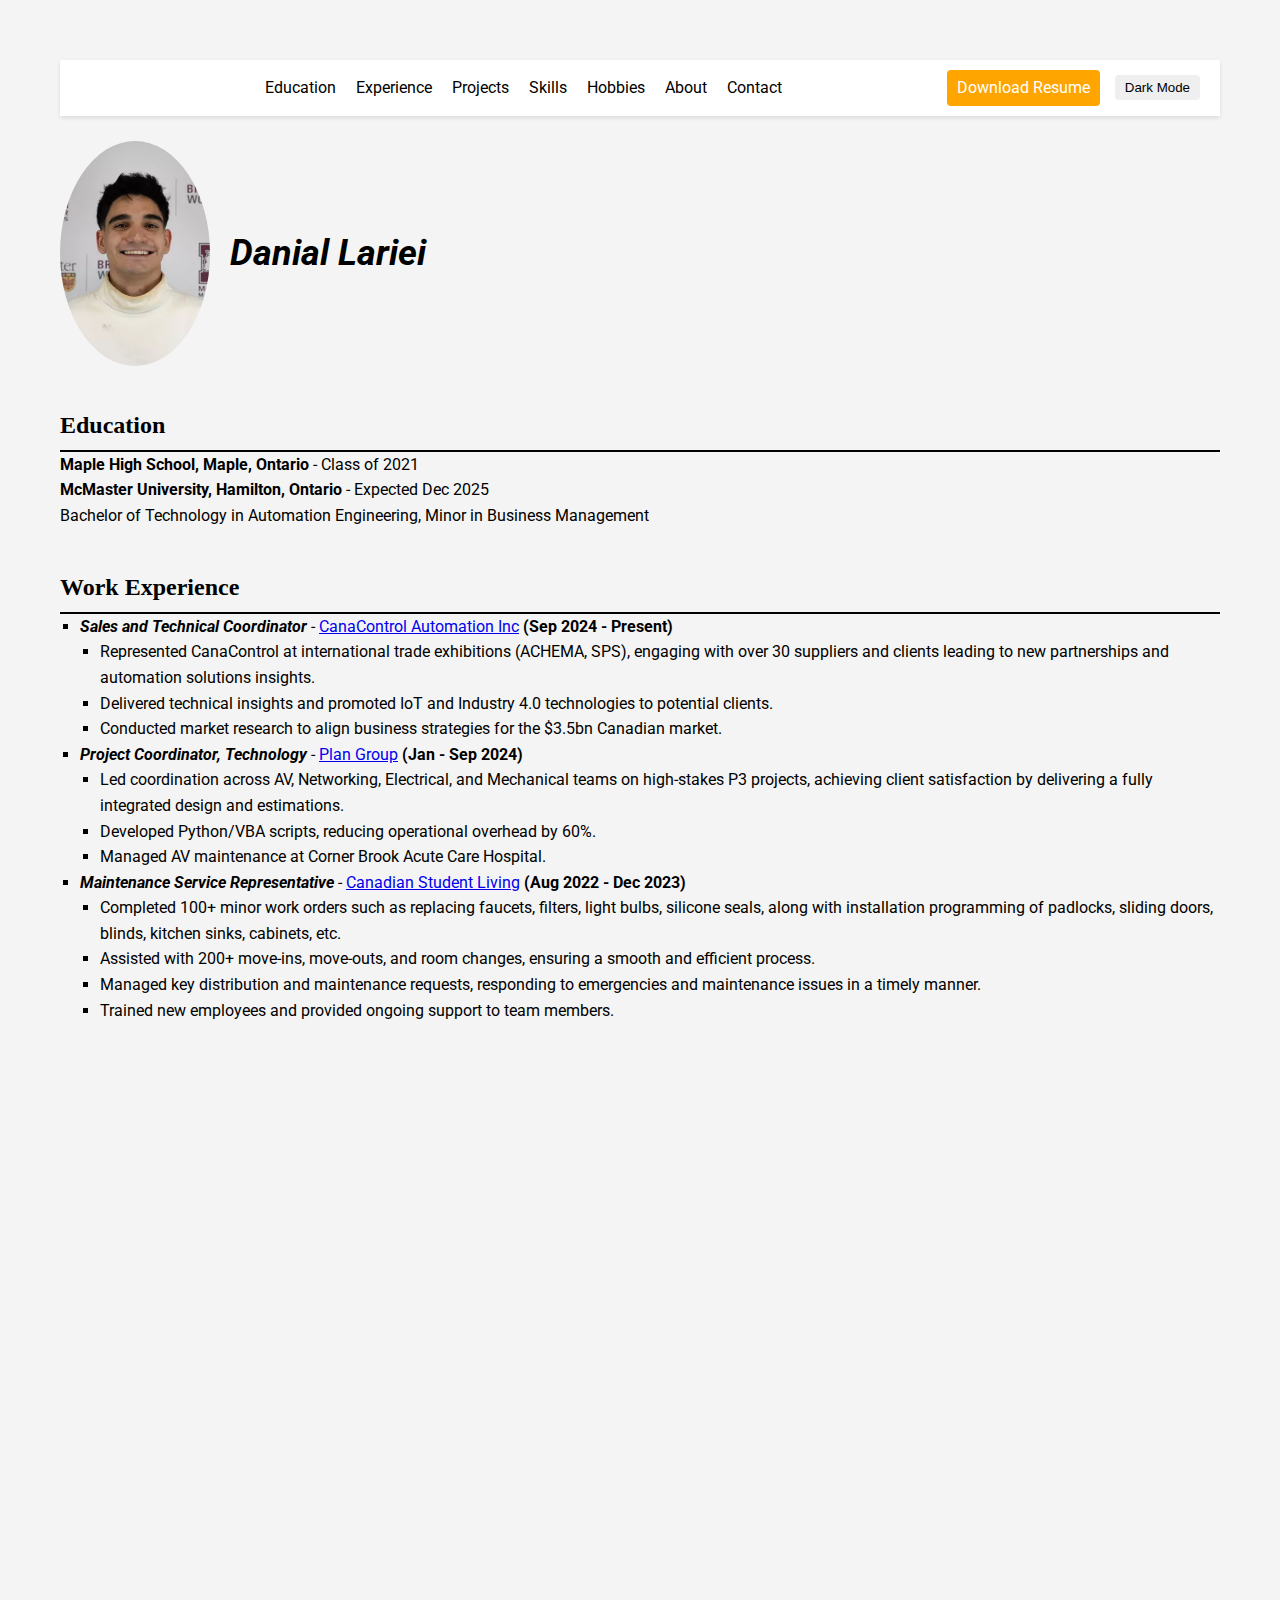
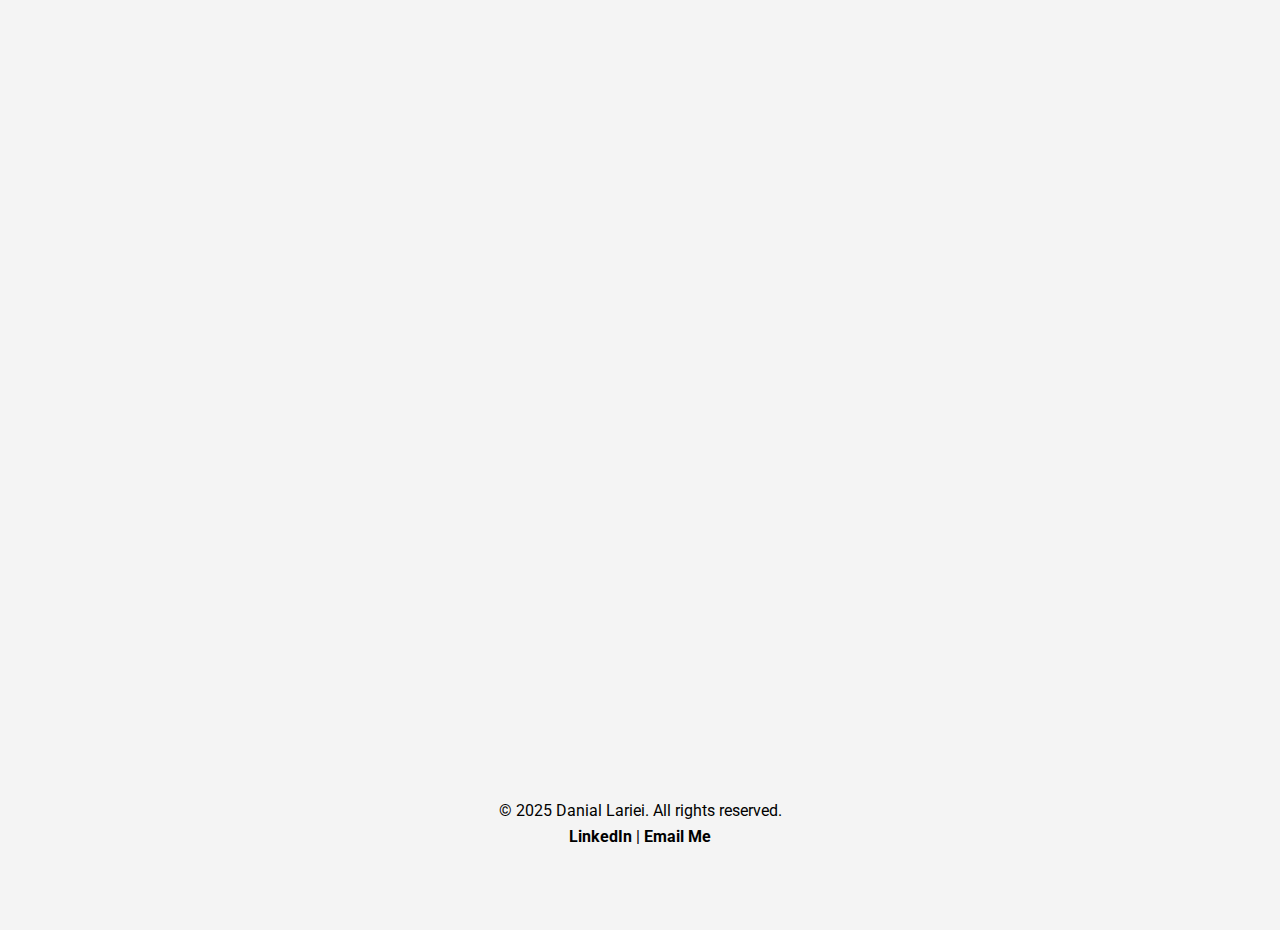
<file: index.html>
<!DOCTYPE html>
<html lang="en">
<head>
  <meta charset="UTF-8">
  <meta name="viewport" content="width=device-width, initial-scale=1.0">
  <title>Danial Lariei [Enhanced Resume]</title>
  <!-- Link to enhanced stylesheet -->
  <link rel="stylesheet" href="ResumeStyles.css">
  <!-- Google Fonts for improved typography -->
  <link href="https://fonts.googleapis.com/css2?family=Roboto&family=Playfair+Display:wght@700&display=swap" rel="stylesheet">
</head>
<body>
  <!-- Sticky Navigation Bar -->
  <nav class="navbar">
    <div class="nav-container">
      <a class="nav-logo" href="#home"></a>
      <ul class="nav-menu">
        <li><a href="#education">Education</a></li>
        <li><a href="#experience">Experience</a></li>
        <li><a href="#projects">Projects</a></li>
        <li><a href="#skills">Skills</a></li>
        <li><a href="#hobbies">Hobbies</a></li>
        <li><a href="#about">About</a></li>
        <li><a href="#contact">Contact</a></li>
      </ul>
      <div class="nav-actions">
        <a class="resume-btn" href="DanialLariei_Resume.pdf" download>Download Resume</a>
        <button id="theme-toggle">Dark Mode</button>
      </div>
    </div>
  </nav>

  <!-- Home Section: Name and Headshot -->
  <section id="home" class="fade-in">
    <br>
    <div class="name-container">
      <img src="DanialProfile.webp" alt="Danial Headshot" width="150">
      <i>Danial Lariei</i>
    </div>
  </section>

  <!-- Education Section -->
  <section id="education" class="fade-in">
    <h2>Education</h2>
    <p><b>Maple High School, Maple, Ontario</b> - Class of 2021</p>
    <p><b>McMaster University, Hamilton, Ontario</b> - Expected Dec 2025</p>
    <p>Bachelor of Technology in Automation Engineering, Minor in Business Management</p>
  </section>

  <!-- Work Experience Section -->
  <section id="experience" class="fade-in">
    <h2>Work Experience</h2>
    <ul>
      <li><b><i>Sales and Technical Coordinator</i></b> - <a href="https://canacontrol.com/" target="_blank">CanaControl Automation Inc</a> <b>(Sep 2024 - Present)</b>
        <ul>
          <li>Represented CanaControl at international trade exhibitions (ACHEMA, SPS), engaging with over 30 suppliers and clients leading to new partnerships and automation solutions insights.</li>
          <li>Delivered technical insights and promoted IoT and Industry 4.0 technologies to potential clients.</li>
          <li>Conducted market research to align business strategies for the $3.5bn Canadian market.</li>
        </ul>
      </li>
      <li><b><i>Project Coordinator, Technology</i></b> - <a href="https://www.plan-group.com/" target="_blank">Plan Group</a> <b>(Jan - Sep 2024)</b>
        <ul>
          <li>Led coordination across AV, Networking, Electrical, and Mechanical teams on high-stakes P3 projects, achieving client satisfaction by delivering a fully integrated design and estimations.</li>
          <li>Developed Python/VBA scripts, reducing operational overhead by 60%.</li>
          <li>Managed AV maintenance at Corner Brook Acute Care Hospital.</li>
        </ul>
      </li>
      <li><b><i>Maintenance Service Representative</i></b> - <a href="https://www.westvillagesuites.ca/" target="_blank">Canadian Student Living</a> <b>(Aug 2022 - Dec 2023)</b>
        <ul>
          <li>Completed 100+ minor work orders such as replacing faucets, filters, light bulbs, silicone seals, along with installation programming of padlocks, sliding doors, blinds, kitchen sinks, cabinets, etc.</li>
          <li>Assisted with 200+ move-ins, move-outs, and room changes, ensuring a smooth and efficient process.</li>
          <li>Managed key distribution and maintenance requests, responding to emergencies and maintenance issues in a timely manner.</li>
          <li>Trained new employees and provided ongoing support to team members.</li>
        </ul>
      </li>
    </ul>
  </section>

  <!-- Projects Section -->
  <section id="projects" class="fade-in">
    <h2>Projects</h2>
    <ul>
      <li><b><i>Arduino Robot Arm with Smartphone Control</i></b> | SolidWorks, Arduino, C++, Electronics | <b>(Aug 2023)</b>
        <ul>
          <li>Designed and built a functional Arduino-powered robot arm controlled via a custom Android app.</li>
          <li>Developed and integrated a wireless control system using an HC-05 Bluetooth module, enhancing usability.</li>
          <li>Assembled and programmed servo-driven robotic components, including a gripper mechanism.</li>
          <li>Implemented smartphone control, showcasing advanced mechatronics and IoT integration.</li>
        </ul>
      </li>
      <li><b><i>Smart Alarm Clock IoT</i></b> | Arduino, C++, MQTT, LabVIEW | <b>(Nov 2024)</b>
        <ul>
          <li>Developed a smart alarm clock integrating sensors and actuators for interactive alarm and snooze features.</li>
          <li>Programmed a buzzer and servo motor for tactile alarm feedback, enhancing user interaction.</li>
          <li>Enabled cloud connectivity using MQTT to track user behavior and visualize data trends over 30 days.</li>
        </ul>
      </li>
    </ul>
  </section>

  <!-- Skills Section -->
  <section id="skills" class="fade-in">
    <h2>Skills</h2>
    <p><b>Languages:</b> PLC, Python, C++, C, VBA, JavaScript, HTML, CSS</p>
    <p><b>Developer Tools:</b> RSLogix5000, Arduino, Enterprise Architect, MATLAB, LabView</p>
    <p><b>Mechanical Design:</b> Fusion 360, SolidWorks, AutoCAD</p>
    <p><b>Networking:</b> MQTT, DeviceNet, Ethernet IP, TCP/IP, PROFIBUS, EtherCAT</p>
    <p><b>Data Analysis:</b> Minitab, Microsoft Excel, Python</p>
  </section>

  <!-- Hobbies Section -->
  <section id="hobbies" class="fade-in">
    <h2>Hobbies</h2>
    <ol>
      <li><b>Hobbies</b> - Sports, Electronics, Stock Analysis.</li>
      <li><b>Interests</b> - Automation projects, passion for developing smart IoT solutions.</li>
      <li><b>Professional Associations</b> - <i>Ontario University Athletics,</i> Member of McMaster's Varsity Fencing team.</li>
      <li><b>Clubs</b> - Vice-President of Finance for AIMED (Artificial Intelligence in Medicine Student Society).</li>
    </ol>
  </section>

  <!-- About Section -->
  <section id="about" class="fade-in">
    <h2>About Me</h2>
    <p>Hello! I am Danial Lariei, an aspiring automation engineer passionate about integrating technology and innovation. With a strong foundation in both technical and managerial skills, I enjoy bridging the gap between complex engineering solutions and business strategies. When I'm not working on projects or studying, you can find me exploring new technologies, engaging in sports, or analyzing stock trends. Let's connect and explore future opportunities together!</p>
  </section>

  <!-- Contact Section -->
  <section id="contact" class="fade-in">
    <h2>Contact Me</h2>
    <form id="contact-form">
      <label for="name">Name:</label>
      <input type="text" id="name" name="name" required placeholder="Your name">
      
      <label for="email">Email:</label>
      <input type="email" id="email" name="email" required placeholder="Your email">
      
      <label for="message">Message:</label>
      <textarea id="message" name="message" rows="5" required placeholder="Your message"></textarea>
      
      <button type="submit">Send Message</button>
    </form>
  </section>

  <!-- Back-to-Top Button -->
  <button id="back-to-top" title="Back to top">↑</button>

  <!-- Footer -->
  <footer>
    <p>© 2025 Danial Lariei. All rights reserved.</p>
    <a href="https://linkedin.com/in/danial-lariei" target="_blank">LinkedIn</a> |
    <a href="mailto:larieid@mcmaster.ca">Email Me</a>
  </footer>

  <!-- JavaScript for Theme Toggle, Back-to-Top Button, Form Submission, and Fade-In Animations -->
  <script>
    // Theme toggle
    const themeToggle = document.getElementById('theme-toggle');
    themeToggle.addEventListener('click', () => {
      document.body.classList.toggle('dark-theme');
      themeToggle.textContent = document.body.classList.contains('dark-theme') ? "Light Mode" : "Dark Mode";
    });

    // Back-to-top button functionality
    const backToTopButton = document.getElementById('back-to-top');
    window.addEventListener('scroll', () => {
      backToTopButton.style.display = window.pageYOffset > 300 ? 'block' : 'none';
    });
    backToTopButton.addEventListener('click', () => {
      window.scrollTo({ top: 0, behavior: 'smooth' });
    });

    // Dummy contact form submission
    const contactForm = document.getElementById('contact-form');
    contactForm.addEventListener('submit', (e) => {
      e.preventDefault();
      alert('Thank you for reaching out! I will get back to you soon.');
      contactForm.reset();
    });

    // Intersection Observer for fade-in animations on scroll
    const faders = document.querySelectorAll('.fade-in');
    const appearOptions = {
      threshold: 0.2,
      rootMargin: "0px 0px -50px 0px"
    };
    const appearOnScroll = new IntersectionObserver((entries, observer) => {
      entries.forEach(entry => {
        if (!entry.isIntersecting) return;
        entry.target.classList.add('visible');
        observer.unobserve(entry.target);
      });
    }, appearOptions);
    faders.forEach(fader => {
      appearOnScroll.observe(fader);
    });
  </script>
</body>
</html>
</file>
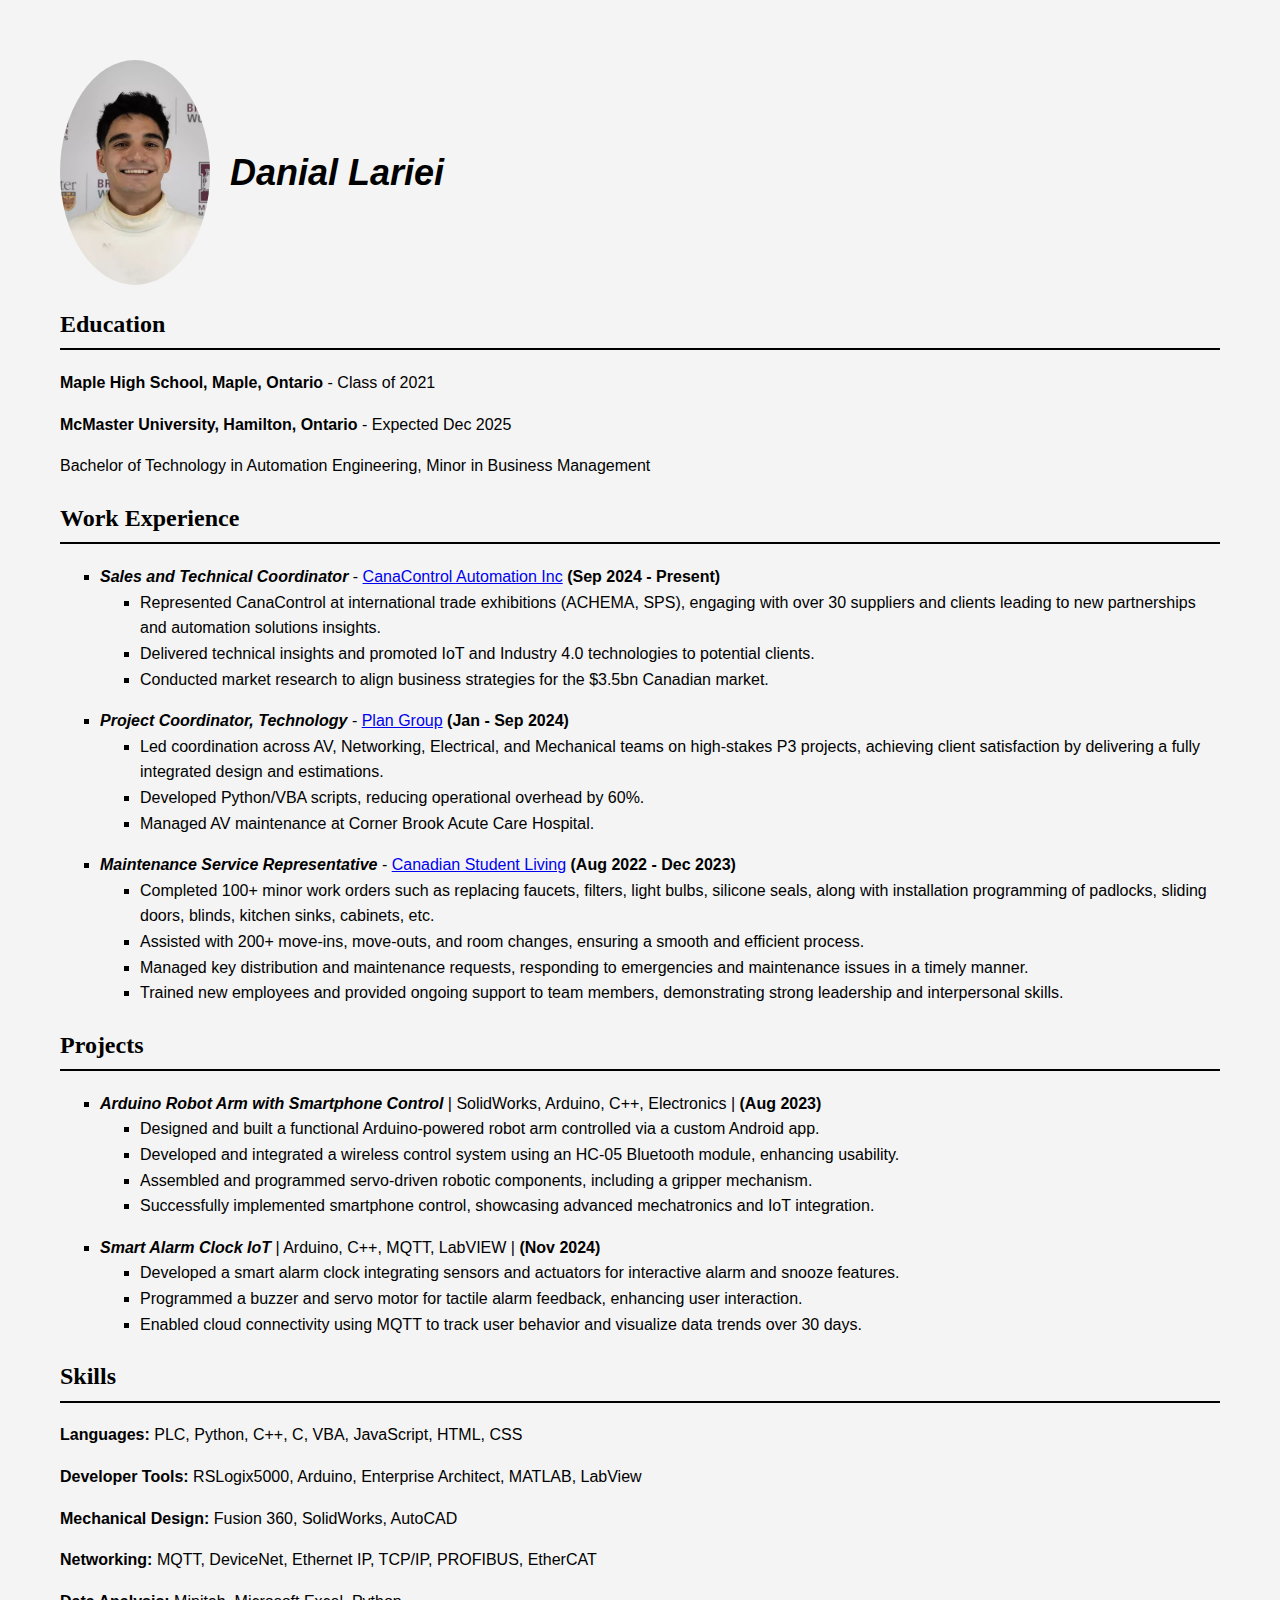
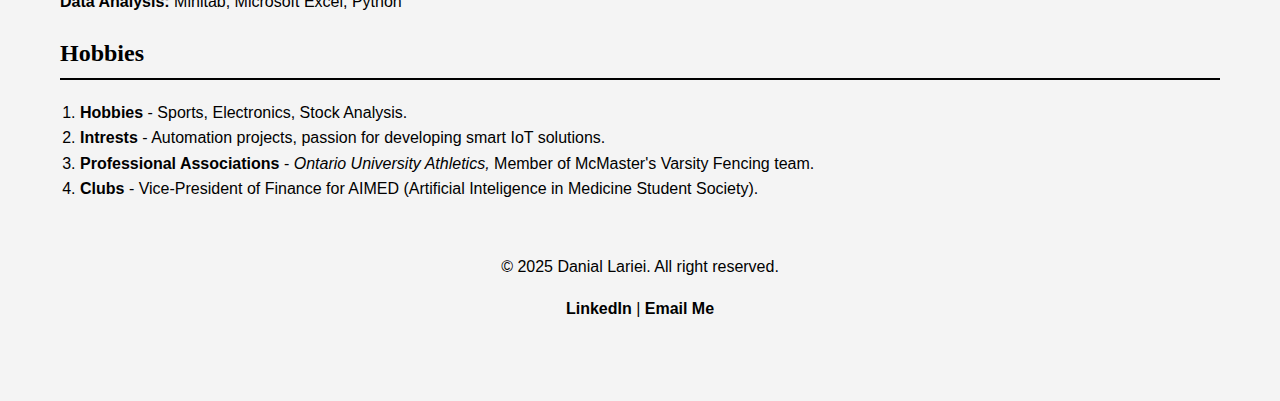
<file: Assignment 1/Lab 1/index.html>
<!DOCTYPE html>
<html lang="en">
<!--
SA：I Danial Lariei, 400381952 certify that this material is my original work.
No other person's work has been used without due acknowledgement.
I have also not made my work available to anyone else.

https://4it3.sept.mcmaster.ca/larieid/Lab1/index.html
-->

<head>
    <!--
        Code below allows the webpage to adjust to the device screen size.
    -->
    <meta charset="UTF-8">
    <meta name="viewport" content="width=device-width, initial-scale=1.0">

    <title> Danial Lariei [Lab 1 - Resume]</title>
    
    <!-- This code calls the .cc file -->
    <link rel="stylesheet" href="ResumeStyles.css">

    <style>
        /* This file is for the stylying using css for Lab 1 */


        /*Style of body*/
        body {
            font-family: Arial, sans-serif;
            margin: 40px;
            padding: 20px;
            line-height: 1.6;
            background-color: #f4f4f4;
        }

        /*Styling the Name Section*/
        .name-container {
            display: flex;
            align-items: center;
            gap: 20px;
        }

        .name-container i {
            font-size: 36px;
            /* Name font size */
            font-weight: bold;
            /* Bolds */
        }

        /*Styles the image into a oval shape*/
        .name-container img {
            border-radius: 50%;
        }

        /*Section Titles*/
        h2 {
            font-family: "Times New Roman", serif;
            border-bottom: 2px solid black;
            /* For line across screen */
            padding-bottom: 5px;
        }

        /*Work Experience List*/
        ul {
            list-style-type: square;
        }

        /*Ordered List Styling*/
        ol {
            padding-left: 20px;
        }

        /*Stylying for Footer*/
        footer {
            color: rgb(0, 0, 0);
            text-align: center;
            padding: 20px;
        }

        footer a {
            color: #000000;
            text-decoration: none;
            /* Removes underline */
            font-weight: bold;
        }

        /* For when cursor goes on text */
        footer a:hover {
            color: #FFA500;
            /* Colour on hover */
            text-decoration: underline;
            /* Underlines when hovering */
        }
    </style>

</head>

<body>

    <!-- Name and My Headshot-->
    <div class="name-container">
        <img src="DanialProfile.webp" alt="Danial Headshot" width="150">
        <i>Danial Lariei</i> <br>
    </div>

    <!--Education Section-->
    <h2>Education</h2>
    <p><b>Maple High School, Maple, Ontario</b> - Class of 2021</p>
    <p><b>McMaster University, Hamilton, Ontario</b> - Expected Dec 2025</p>
    <p>Bachelor of Technology in Automation Engineering, Minor in Business Management</p>
    <h2>Work Experience</h2>
    <ul>
        <li><b><i>Sales and Technical Coordinator</i></b> - <a href="https://canacontrol.com/"
                target="_blank">CanaControl Automation Inc</a> <b>(Sep 2024 - Present)</b>
            <ul>
                <li>Represented CanaControl at international trade exhibitions (ACHEMA, SPS), engaging with over 30
                    suppliers and clients leading to new partnerships and automation solutions insights.</li>
                <li>Delivered technical insights and promoted IoT and Industry 4.0 technologies to potential clients.
                </li>
                <li>Conducted market research to align business strategies for the $3.5bn Canadian market.</li>
            </ul>
        </li>
    </ul>
    <ul>
        <li><b><i>Project Coordinator, Technology</i></b> - <a href="https://www.plan-group.com/" target="_blank">Plan
                Group</a> <b>(Jan - Sep 2024)</b>
            <ul>
                <li>Led coordination across AV, Networking, Electrical, and Mechanical teams on high-stakes P3 projects,
                    achieving client satisfaction by delivering a fully integrated design and estimations.</li>
                <li>Developed Python/VBA scripts, reducing operational overhead by 60%.</li>
                <li>Managed AV maintenance at Corner Brook Acute Care Hospital.</li>
            </ul>
    </ul>
    <ul>
        <li><b><i>Maintenance Service Representative</i></b> - <a href="https://www.westvillagesuites.ca/"
                target="_blank">Canadian Student Living</a> <b>(Aug 2022 - Dec 2023)</b>
            <ul>
                <li>Completed 100+ minor work orders such as replacing faucets, filters, light bulbs, silicone seals,
                    along with installation programming of padlocks, sliding doors, blinds, kitchen sinks, cabinets,
                    etc. </li>
                <li>Assisted with 200+ move-ins, move-outs, and room changes, ensuring a smooth and efficient process.
                </li>
                <li>Managed key distribution and maintenance requests, responding to emergencies and maintenance issues
                    in a timely manner.</li>
                <li>Trained new employees and provided ongoing support to team members, demonstrating strong leadership
                    and interpersonal skills.</li>
            </ul>
    </ul>

    <!--Projects Section-->
    <h2> Projects </h2>
    <ul>
        <li><b><i>Arduino Robot Arm with Smartphone Control</i></b> | SolidWorks, Arduino, C++, Electronics | <b>(Aug
                2023)</b>
            <ul>
                <li>Designed and built a functional Arduino-powered robot arm controlled via a custom Android app.</li>
                <li>Developed and integrated a wireless control system using an HC-05 Bluetooth module, enhancing
                    usability.</li>
                <li>Assembled and programmed servo-driven robotic components, including a gripper mechanism.</li>
                <li>Successfully implemented smartphone control, showcasing advanced mechatronics and IoT integration.
                </li>
            </ul>
    </ul>

    <ul>
        <li><b><i>Smart Alarm Clock IoT</i></b> | Arduino, C++, MQTT, LabVIEW | <b>(Nov 2024)</b>
            <ul>
                <li>Developed a smart alarm clock integrating sensors and actuators for interactive alarm and snooze
                    features.</li>
                <li>Programmed a buzzer and servo motor for tactile alarm feedback, enhancing user interaction.</li>
                <li>Enabled cloud connectivity using MQTT to track user behavior and visualize data trends over 30 days.
                </li>
            </ul>
    </ul>

    <!--Skills Section-->
    <h2> Skills </h2>
    <p><b>Languages:</b> PLC, Python, C++, C, VBA, JavaScript, HTML, CSS</p>
    <p><b>Developer Tools:</b> RSLogix5000, Arduino, Enterprise Architect, MATLAB, LabView</p>
    <p><b>Mechanical Design:</b> Fusion 360, SolidWorks, AutoCAD</p>
    <p><b>Networking:</b> MQTT, DeviceNet, Ethernet IP, TCP/IP, PROFIBUS, EtherCAT</p>
    <p><b>Data Analysis:</b> Minitab, Microsoft Excel, Python</p>


    <!--Hobbies Section-->
    <h2> Hobbies </h2>
    <ol>
        <li><b>Hobbies</b> - Sports, Electronics, Stock Analysis.</li>
        <li><b>Intrests</b> - Automation projects, passion for developing smart IoT solutions. </li>
        <li><b>Professional Associations</b> - <i>Ontario University Athletics, </i>Member of McMaster's Varsity Fencing
            team.</li>
        <li><b>Clubs</b> - Vice-President of Finance for AIMED (Artificial Inteligence in Medicine Student Society).
        </li>
    </ol>

    <!--Footer-->
    <footer>
        <p>© 2025 Danial Lariei. All right reserved.</p>
        <a href="https://linkedin.com/in/danial-lariei" target="_blank">LinkedIn</a> |
        <a href="mailto:larieid@mcmaster.ca">Email Me</a>
    </footer>

</body>

</html>
</file>
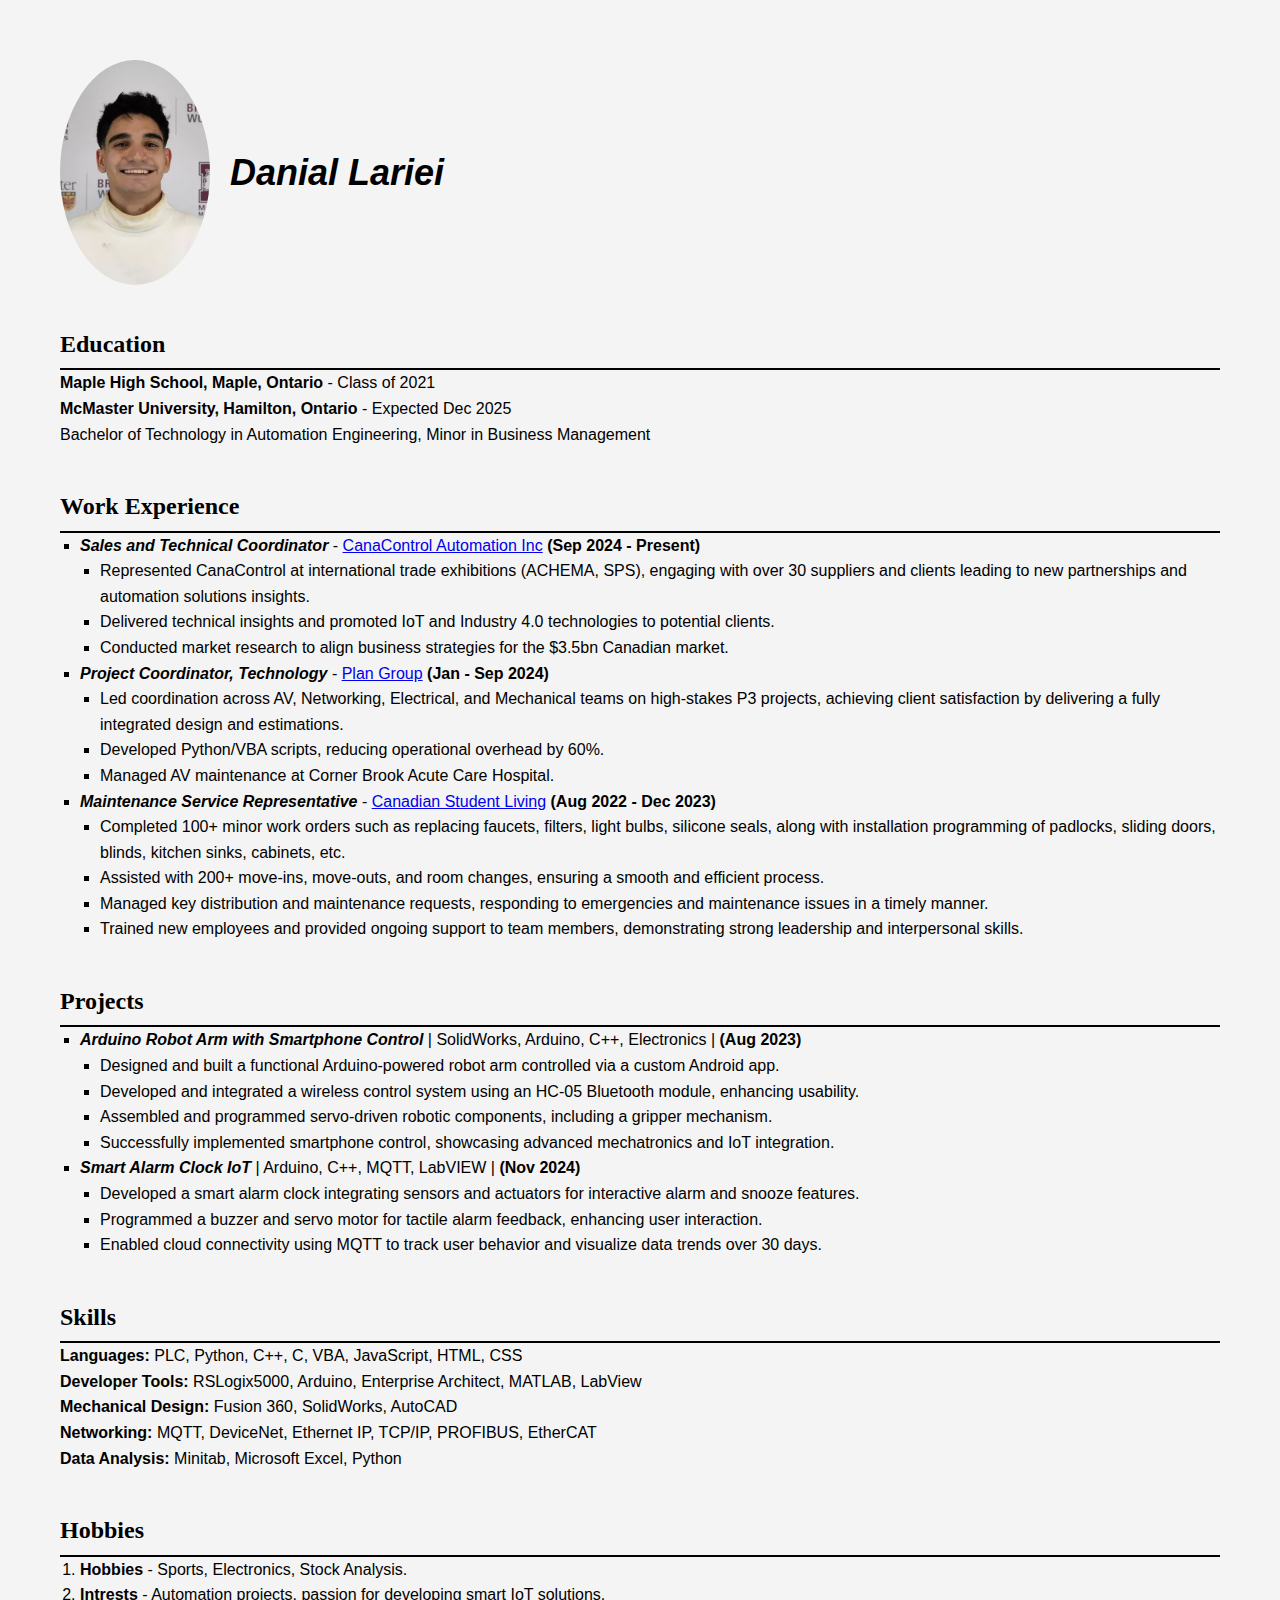
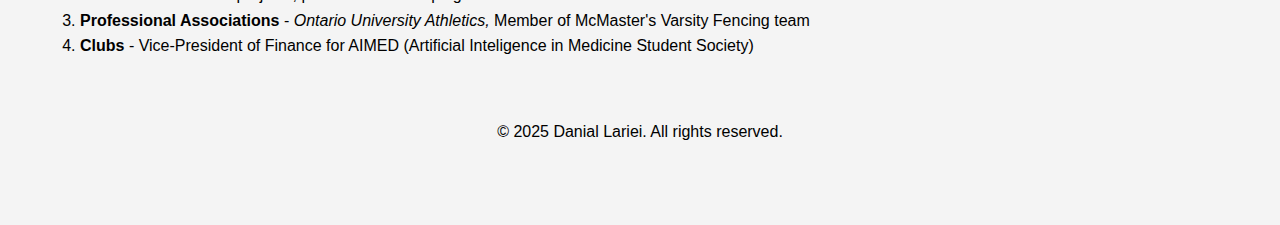
<file: Lab1IntroToHTMLResume.html>
<!DOCTYPE html>
<html lang="en">
<!--
SA：I Danial Lariei, 400381952 certify that this material is my original work.
No other person's work has been used without due acknowledgement.
I have also not made my work available to anyone else.
-->
<head>
    <!--
        Code below allows the webpage to adjust to the device screen size.
    -->
    <meta charset="UTF-8">
    <meta name="viewport" content="width=device-width, initial-scale=1.0">
   
    <title> Danial Lariei [Lab 1 - Resume]</title>
    <link rel="stylesheet" href="ResumeStyles.css">
 
</head>
  <body>

    <!-- Name and My Headshot-->
    <div class="name-container">
        <img src="DanialProfile.webp" alt="Danial Headshot" width="150"> 
        <i>Danial Lariei</i>
    </div>

    <!--Education Section-->
    <h2>Education</h2>
        <p><b>Maple High School, Maple, Ontario</b> - Class of 2021</p>
        <p><b>McMaster University, Hamilton, Ontario</b> - Expected Dec 2025</p>
        <p>Bachelor of Technology in Automation Engineering, Minor in Business Management</p>
    <h2>Work Experience</h2>
    <ul>
        <li><b><i>Sales and Technical Coordinator</i></b> - <a href="https://canacontrol.com/" target = "_blank">CanaControl Automation Inc</a> <b>(Sep 2024 - Present)</b>
            <ul>
                <li>Represented CanaControl at international trade exhibitions (ACHEMA, SPS), engaging with over 30 suppliers and clients leading to new partnerships and automation solutions insights.</li>
                <li>Delivered technical insights and promoted IoT and Industry 4.0 technologies to potential clients.</li>
                <li>Conducted market research to align business strategies for the $3.5bn Canadian market.</li>
            </ul>
        </li>
    </ul>
    <ul>
        <li><b><i>Project Coordinator, Technology</i></b> - <a href="https://www.plan-group.com/" target="_blank">Plan Group</a> <b>(Jan - Sep 2024)</b>
            <ul>
                <li>Led coordination across AV, Networking, Electrical, and Mechanical teams on high-stakes P3 projects, achieving client satisfaction by delivering a fully integrated design and estimations.</li>
                <li>Developed Python/VBA scripts, reducing operational overhead by 60%.</li>
                <li>Managed AV maintenance at Corner Brook Acute Care Hospital.</li>
            </ul>
    </ul>
    <ul>
        <li><b><i>Maintenance Service Representative</i></b> - <a href="https://www.westvillagesuites.ca/" target="_blank">Canadian Student Living</a> <b>(Aug 2022 - Dec 2023)</b> 
            <ul>
                <li>Completed 100+ minor work orders such as replacing faucets, filters, light bulbs, silicone seals, along with installation programming of padlocks, sliding doors, blinds, kitchen sinks, cabinets, etc. </li>
                <li>Assisted with 200+ move-ins, move-outs, and room changes, ensuring a smooth and efficient process.</li>
                <li>Managed key distribution and maintenance requests, responding to emergencies and maintenance issues in a timely manner.</li>
                <li>Trained new employees and provided ongoing support to team members, demonstrating strong leadership and interpersonal skills.</li>
            </ul>
    </ul>

    <!--Projects Section-->
    <h2> Projects </h2>
    <ul>
        <li><b><i>Arduino Robot Arm with Smartphone Control</i></b> | SolidWorks, Arduino, C++, Electronics | <b>(Aug 2023)</b>
            <ul>
                <li>Designed and built a functional Arduino-powered robot arm controlled via a custom Android app.</li>
                <li>Developed and integrated a wireless control system using an HC-05 Bluetooth module, enhancing usability.</li>
                <li>Assembled and programmed servo-driven robotic components, including a gripper mechanism.</li>
                <li>Successfully implemented smartphone control, showcasing advanced mechatronics and IoT integration.</li>
            </ul>
    </ul>

    <ul>
        <li><b><i>Smart Alarm Clock IoT</i></b> | Arduino, C++, MQTT, LabVIEW | <b>(Nov 2024)</b>
            <ul>
                <li>Developed a smart alarm clock integrating sensors and actuators for interactive alarm and snooze features.</li>
                <li>Programmed a buzzer and servo motor for tactile alarm feedback, enhancing user interaction.</li>
                <li>Enabled cloud connectivity using MQTT to track user behavior and visualize data trends over 30 days.</li>
            </ul>
    </ul>

    <!--Skills Section-->
    <h2> Skills </h2>
    <p><b>Languages:</b> PLC, Python, C++, C, VBA, JavaScript, HTML, CSS</p>
    <p><b>Developer Tools:</b> RSLogix5000, Arduino, Enterprise Architect, MATLAB, LabView</p>
    <p><b>Mechanical Design:</b> Fusion 360, SolidWorks, AutoCAD</p>
    <p><b>Networking:</b> MQTT, DeviceNet, Ethernet IP, TCP/IP, PROFIBUS, EtherCAT</p>
    <p><b>Data Analysis:</b> Minitab, Microsoft Excel, Python</p>

    
    <!--Hobbies Section-->
    <h2> Hobbies </h2>
    <ol>
        <li><b>Hobbies</b> - Sports, Electronics, Stock Analysis.</li>
        <li><b>Intrests</b> - Automation projects, passion for developing smart IoT solutions. </li>
        <li><b>Professional Associations</b> - <i>Ontario University Athletics, </i>Member of McMaster's Varsity Fencing team</li>
        <li><b>Clubs</b> - Vice-President of Finance for AIMED (Artificial Inteligence in Medicine Student Society)</li>
    </ol>
    
    <!--Footer-->
    <footer>
        <p>© 2025 Danial Lariei. All rights reserved.</p>
    </footer>

  </body>
</html>
</file>
<file: Assignment 1/Lab 1/ResumeStyles.css>
/* This file is for the stylying using css for Lab 1 */


/*Style of body*/
body {
    font-family: Arial, sans-serif;
    margin: 40px;
    padding: 20px;
    line-height: 1.6;
    background-color: #f4f4f4;
}

/*Styling the Name Section*/
.name-container {
    display: flex;
    align-items: center;
    gap: 20px;
}

.name-container i {
    font-size: 36px; /* Name font size */
    font-weight: bold; /* Bolds */
}

/*Styles the image into a oval shape*/
.name-container img {
    border-radius: 50%;
}

/*Section Titles*/
h2 {
    font-family: "Times New Roman", serif;
    border-bottom: 2px solid black; /* For line across screen */
    padding-bottom: 5px;
}

/*Work Experience List*/
ul {
    list-style-type: square;
}

/*Ordered List Styling*/
ol {
    padding-left: 20px;
}

/*Stylying for Footer*/
footer {
    color: rgb(0, 0, 0);
    text-align: center;
    padding: 20px;
}

footer a {
    color: #000000;
    text-decoration: none; /* Removes underline */
    font-weight: bold;
}

/* For when cursor goes on text */
footer a:hover {
    color: #FFA500; /* Colour on hover */
    text-decoration: underline; /* Underlines when hovering */
}
</file>
<file: ResumeStyles.css>
/* Reset and basic styling */
* {
    margin: 0;
    padding: 0;
    box-sizing: border-box;
  }
  
  html {
    scroll-behavior: smooth;
  }
  
  body {
    font-family: 'Roboto', Arial, sans-serif;
    margin: 40px;
    padding: 20px;
    line-height: 1.6;
    background-color: #f4f4f4;
    transition: background-color 0.3s, color 0.3s;
  }
  
  /* Dark theme styles */
  body.dark-theme {
    background-color: #121212;
    color: #e4e4e4;
  }
  
  /* Navbar styling */
  .navbar {
    position: top;
    top: 0;
    background-color: #fff;
    padding: 10px 20px;
    box-shadow: 0 2px 4px rgba(0,0,0,0.1);
    z-index: 1000;
    transition: background-color 0.3s;
  }
  
  body.dark-theme .navbar {
    background-color: #1e1e1e;
  }
  
  .nav-container {
    display: flex;
    align-items: center;
    justify-content: space-between;
  }
  
  .nav-logo {
    font-family: 'Playfair Display', serif;
    font-size: 24px;
    font-weight: bold;
    text-decoration: none;
    color: inherit;
  }
  
  .nav-menu {
    list-style: none;
    display: flex;
    gap: 20px;
  }
  
  .nav-menu li a {
    text-decoration: none;
    color: inherit;
    transition: color 0.3s;
  }
  
  .nav-menu li a:hover {
    color: #FFA500;
  }
  
  .nav-actions {
    display: flex;
    align-items: center;
    gap: 15px;
  }
  
  .resume-btn {
    text-decoration: none;
    background-color: #FFA500;
    color: #fff;
    padding: 5px 10px;
    border-radius: 4px;
    transition: background-color 0.3s;
  }
  
  .resume-btn:hover {
    background-color: #e59400;
  }
  
  #theme-toggle {
    padding: 5px 10px;
    border: none;
    border-radius: 4px;
    cursor: pointer;
  }
  
  /* Name Section */
  .name-container {
    display: flex;
    align-items: center;
    gap: 20px;
    margin-bottom: 40px;
  }
  
  .name-container i {
    font-size: 36px;
    font-weight: bold;
  }
  
  .name-container img {
    border-radius: 50%;
  }
  
  /* Section Titles */
  h2 {
    font-family: "Times New Roman", serif;
    border-bottom: 2px solid black;
    padding-bottom: 5px;
    margin-top: 40px;
  }
  
  /* Lists */
  ul {
    list-style-type: square;
    margin-left: 20px;
  }
  
  ol {
    padding-left: 20px;
  }
  
  /* Contact Form Styling */
  form {
    display: flex;
    flex-direction: column;
    max-width: 500px;
    gap: 10px;
    margin-top: 20px;
  }
  
  form label {
    font-weight: bold;
  }
  
  form input, form textarea {
    padding: 8px;
    border: 1px solid #ccc;
    border-radius: 4px;
    font-family: inherit;
  }
  
  form button {
    padding: 10px;
    background-color: #FFA500;
    color: #fff;
    border: none;
    border-radius: 4px;
    cursor: pointer;
    transition: background-color 0.3s;
  }
  
  form button:hover {
    background-color: #e59400;
  }
  
  /* Fade-in animations */
  .fade-in {
    opacity: 0;
    transform: translateY(20px);
    transition: opacity 0.6s ease-out, transform 0.6s ease-out;
  }
  
  .fade-in.visible {
    opacity: 1;
    transform: translateY(0);
  }
  
  /* Back-to-top button */
  #back-to-top {
    display: none;
    position: fixed;
    bottom: 30px;
    right: 30px;
    padding: 10px 15px;
    font-size: 18px;
    background-color: #FFA500;
    color: #fff;
    border: none;
    border-radius: 50%;
    cursor: pointer;
    box-shadow: 0 2px 4px rgba(0,0,0,0.3);
    transition: background-color 0.3s;
    z-index: 1000;
  }
  
  #back-to-top:hover {
    background-color: #e59400;
  }
  
  /* Footer */
  footer {
    color: rgb(0, 0, 0);
    text-align: center;
    padding: 20px;
    margin-top: 40px;
  }
  
  footer a {
    color: #000000;
    text-decoration: none;
    font-weight: bold;
  }
  
  footer a:hover {
    color: #FFA500;
    text-decoration: underline;
  }
</file>
